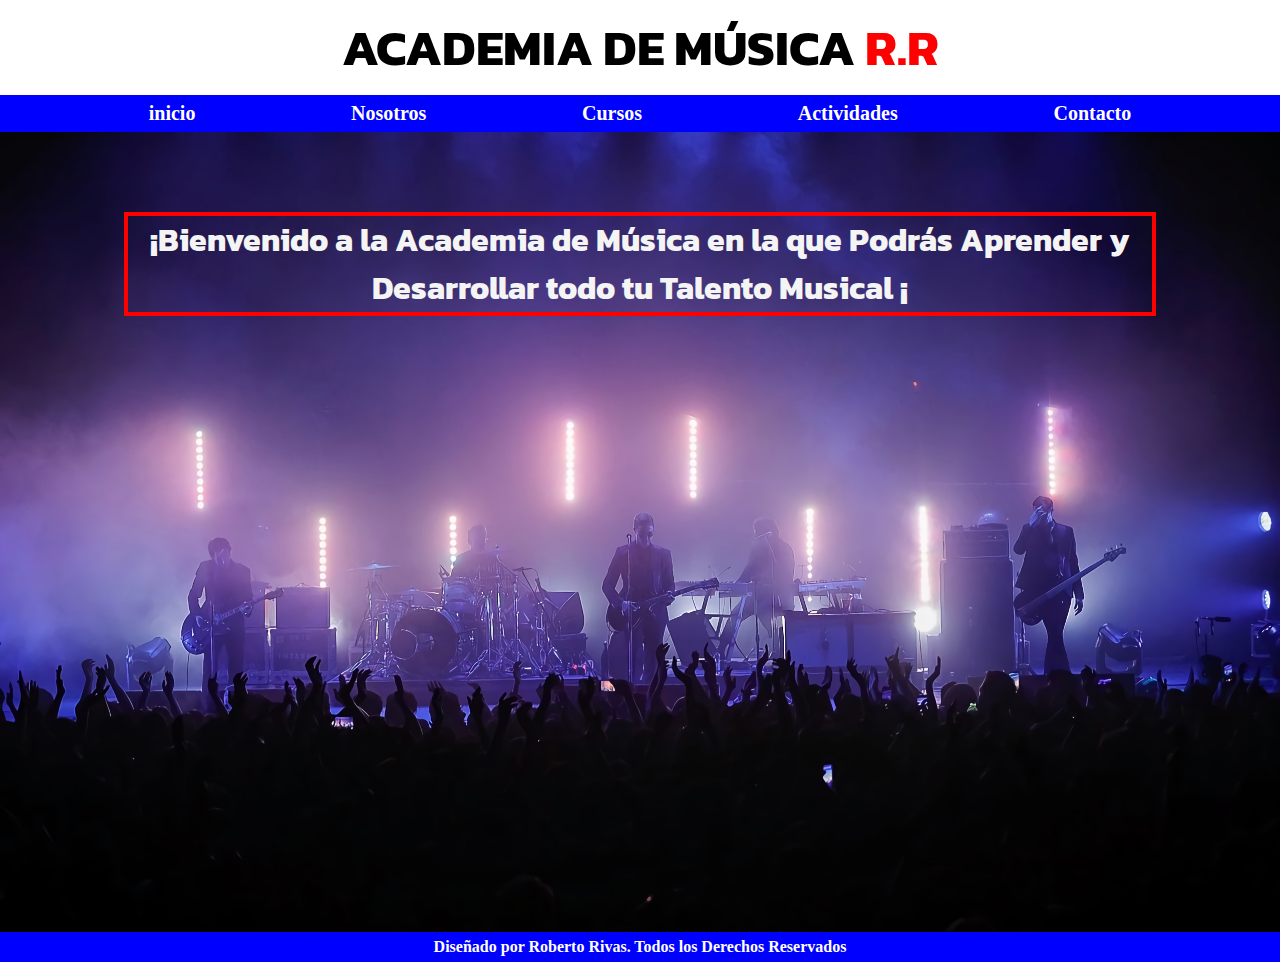
<file: index.html>
<!DOCTYPE html>
<html lang="en">
  <head>
    <meta charset="UTF-8" />
    <meta http-equiv="X-UA-Compatible" content="IE=edge" />
    <meta name="viewport" content="width=device-width, initial-scale=1.0" />
    <link rel="stylesheet" href="css/style.css" />
    <link rel="preconnect" href="https://fonts.googleapis.com" />
    <link rel="preconnect" href="https://fonts.gstatic.com" crossorigin />
    <link
      href="https://fonts.googleapis.com/css2?family=Kanit:wght@400;700&display=swap"
      rel="stylesheet"
    />
    <title>Inicio</title>
  </head>

  <body>
    <header>
      <h1 class="logo">Academia de Música <span class="logo__rr">R.R</span></h1>
      <div class="div-bg">
        <nav class="nave-principal ">
          <a href="index.html">inicio</a>
          <a href="pages/nostros.html">Nosotros</a>
          <a href="pages/cursos.html">Cursos</a>
          <a href="pages/actividades.html">Actividades</a>
          <a href="pages/contacto.html">Contacto</a>
        </nav>
      </div>
    </header>
    <main class="cuerpo">
      <div class="cuerpo__contenedor">
        <h1 class="cuerpo__titulo">
          ¡Bienvenido a la Academia de Música en la que Podrás Aprender y
          Desarrollar todo tu Talento Musical ¡
        </h1>
      </div>
    </main>
    <footer>
      <h4 class="titulo__fut">
        Diseñado por Roberto Rivas. Todos los Derechos Reservados
      </h4>
    </footer>
  </body>
</html>
</file>
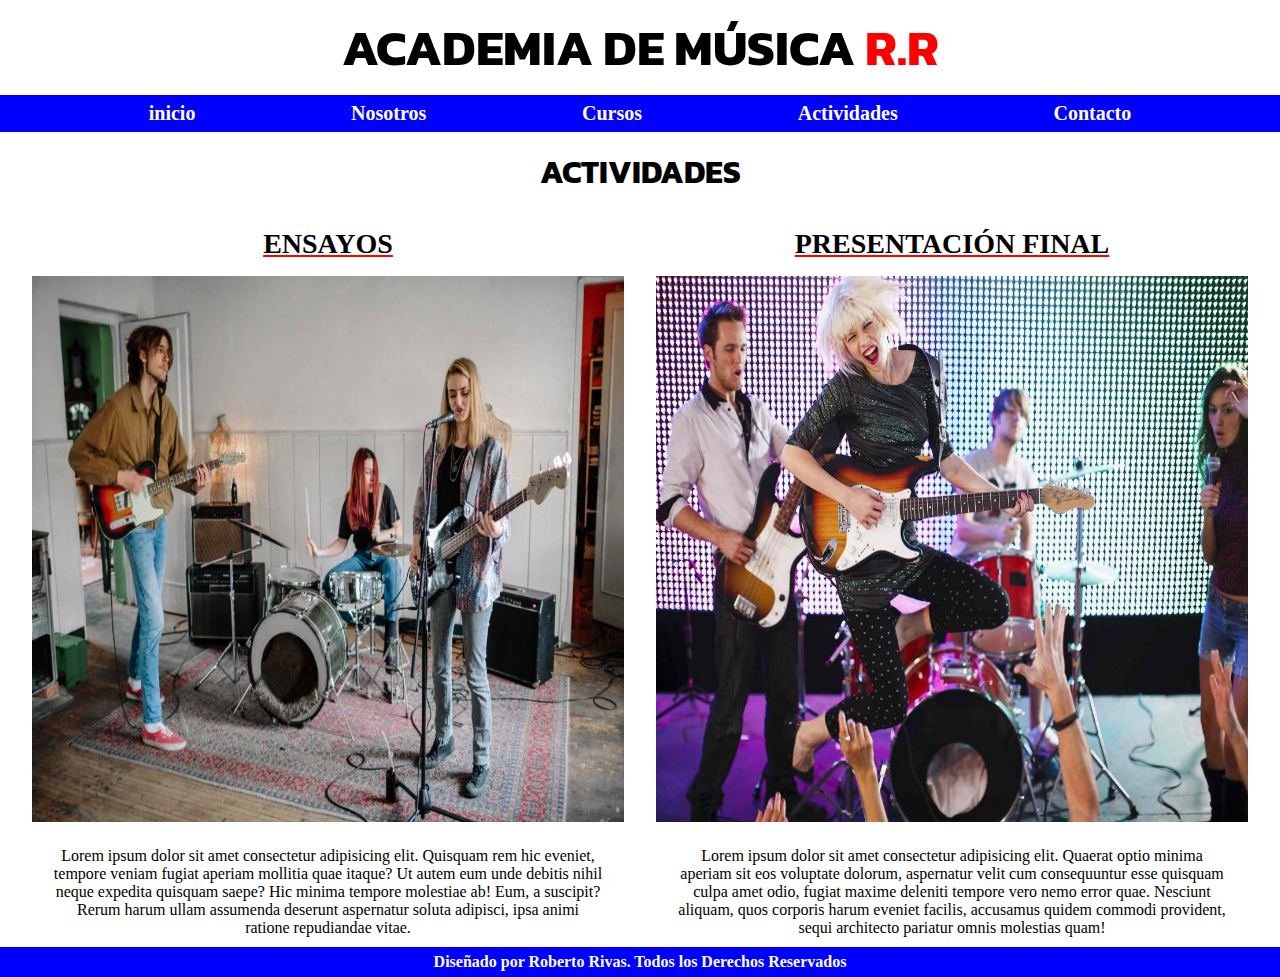
<file: pages/actividades.html>
<!DOCTYPE html>
<html lang="en">
  <head>
    <meta charset="UTF-8" />
    <meta http-equiv="X-UA-Compatible" content="IE=edge" />
    <meta name="viewport" content="width=device-width, initial-scale=1.0" />
    <link rel="stylesheet" href="../css/style.css" />
    <link rel="preconnect" href="https://fonts.googleapis.com" />
    <link rel="preconnect" href="https://fonts.gstatic.com" crossorigin />
    <link
      href="https://fonts.googleapis.com/css2?family=Kanit:wght@400;700&display=swap"
      rel="stylesheet"
    />
    <title>Actividades</title>
  </head>

  <body>
    <header>
      <h1 class="logo">Academia de Música <span class="logo__rr">R.R</span></h1>
      <div class="div-bg">
        <nav class="nave-principal contenedor">
          <a href="../index.html">inicio</a>
          <a href="nostros.html">Nosotros</a>
          <a href="cursos.html">Cursos</a>
          <a href="actividades.html">Actividades</a>
          <a href="contacto.html">Contacto</a>
        </nav>
      </div>
    </header>
    <main>
      <h1 class="titulo">Actividades</h1>
      <div class="actividades">
        <div class="contenido__actividades">
          <h2 class="contendo__actividades--titulo">Ensayos</h2>
          <img
            class="contenido__actividades--imagen"
            src="../img/ensayo.jpeg"
            alt="Imagen_Ensayo"
          />
          <p class="contendo__actividades--texto">
            Lorem ipsum dolor sit amet consectetur adipisicing elit. Quisquam
            rem hic eveniet, tempore veniam fugiat aperiam mollitia quae itaque?
            Ut autem eum unde debitis nihil neque expedita quisquam saepe? Hic
            minima tempore molestiae ab! Eum, a suscipit? Rerum harum ullam
            assumenda deserunt aspernatur soluta adipisci, ipsa animi ratione
            repudiandae vitae.
          </p>
        </div>
        <div class="contenido__actividades">
          <h2 class="contendo__actividades--titulo ">Presentación Final</h2>
          <img
            class="contenido__actividades--imagen"
            src="../img/presentacion en vivo.jpeg"
            alt="Imagen_banda_tocando"
          />
          <p class="contendo__actividades--texto">
            Lorem ipsum dolor sit amet consectetur adipisicing elit. Quaerat
            optio minima aperiam sit eos voluptate dolorum, aspernatur velit cum
            consequuntur esse quisquam culpa amet odio, fugiat maxime deleniti
            tempore vero nemo error quae. Nesciunt aliquam, quos corporis harum
            eveniet facilis, accusamus quidem commodi provident, sequi
            architecto pariatur omnis molestias quam!
          </p>
        </div>
      </div>
    </main>
    <footer class="footer__actividades">
      <h4 class="titulo__fut">
        Diseñado por Roberto Rivas. Todos los Derechos Reservados
      </h4>
    </footer>
  </body>
</html>
</file>
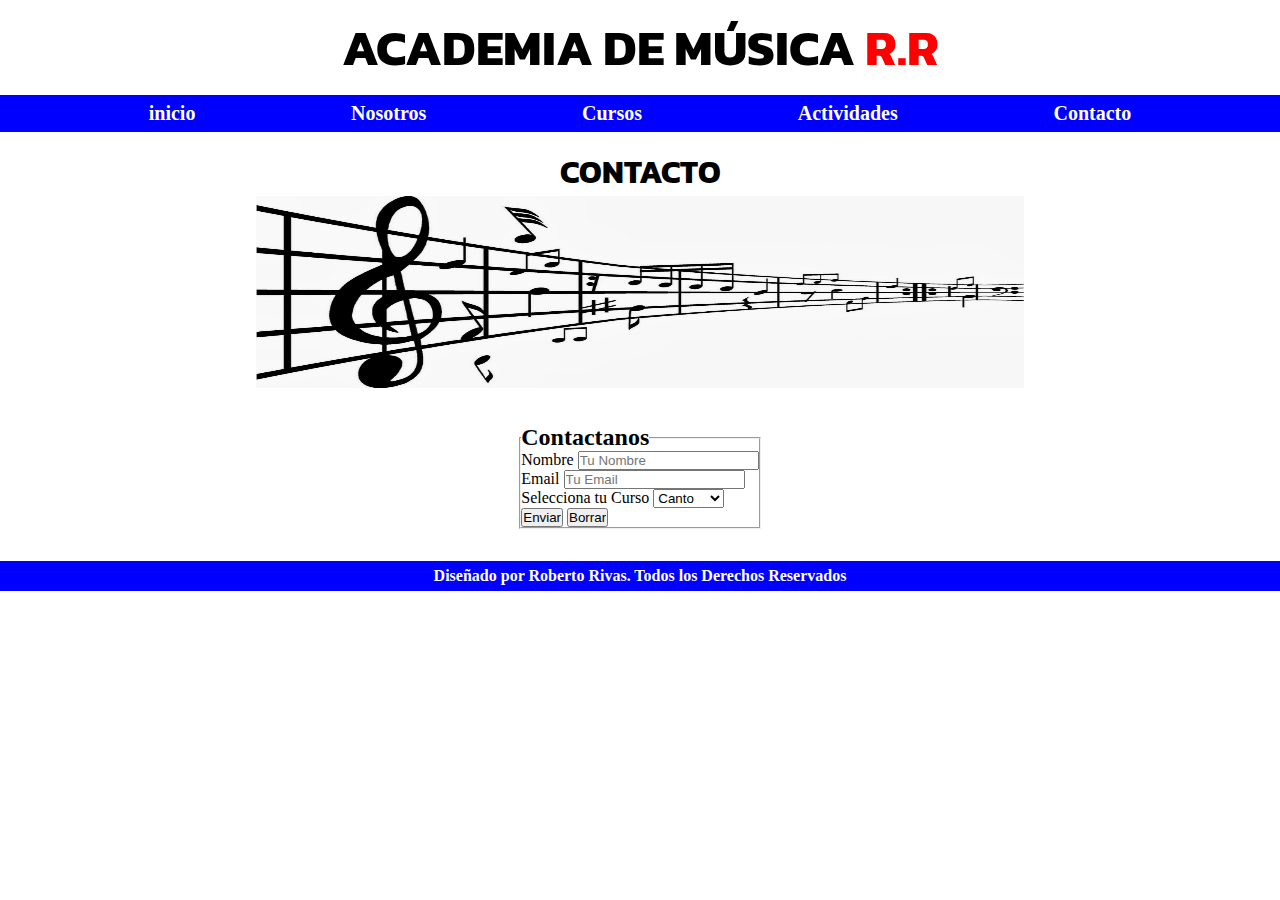
<file: pages/contacto.html>
<!DOCTYPE html>
<html lang="en">
  <head>
    <meta charset="UTF-8" />
    <meta http-equiv="X-UA-Compatible" content="IE=edge" />
    <meta name="viewport" content="width=device-width, initial-scale=1.0" />
    <link rel="stylesheet" href="../css/style.css" />
    <link rel="preconnect" href="https://fonts.googleapis.com" />
    <link rel="preconnect" href="https://fonts.gstatic.com" crossorigin />
    <link
      href="https://fonts.googleapis.com/css2?family=Kanit:wght@400;700&display=swap"
      rel="stylesheet"
    />
    <title>Contacto</title>
  </head>

  <body>
    <header>
      <h1 class="logo">Academia de Música <span class="logo__rr">R.R</span></h1>
      <div class="div-bg">
        <nav class="nave-principal contenedor">
          <a href="../index.html">inicio</a>
          <a href="nostros.html">Nosotros</a>
          <a href="cursos.html">Cursos</a>
          <a href="actividades.html">Actividades</a>
          <a href="contacto.html">Contacto</a>
        </nav>
      </div>
    </header>
    <main>
      <h1 class="titulo">Contacto</h1>
      <img class="contacto__imagen" src="../img/contacto.jpg" alt="Imagen_partitura_Musica">
      <div class="formulario">
        <form action="">
          <fieldset>
            <legend>
              <h2>Contactanos</h2>
            </legend>
            <div>
              <label for="nombre">Nombre</label>
              <input type="text" name="nombre" placeholder="Tu Nombre" />
            </div>
            <div>
              <label for="email">Email</label>
              <input type="email" name="email" placeholder="Tu Email" />
            </div>
            <div>
              <label for="curso">Selecciona tu Curso</label>
              <select name="curso" id="">
                <option value="">Canto</option>
                <option value="">Guitarra</option>
                <option value="">Batería</option>
                <option value="">Bajo</option>
              </select>
            </div>
            <div>
              <input type="submit" value="Enviar" />
              <input type="reset" value="Borrar" />
            </div>
          </fieldset>
        </form>
      </div>
    </main>
    <footer>
      <h4 class="titulo__fut">
        Diseñado por Roberto Rivas. Todos los Derechos Reservados
      </h4>
    </footer>
  </body>
</html>
</file>
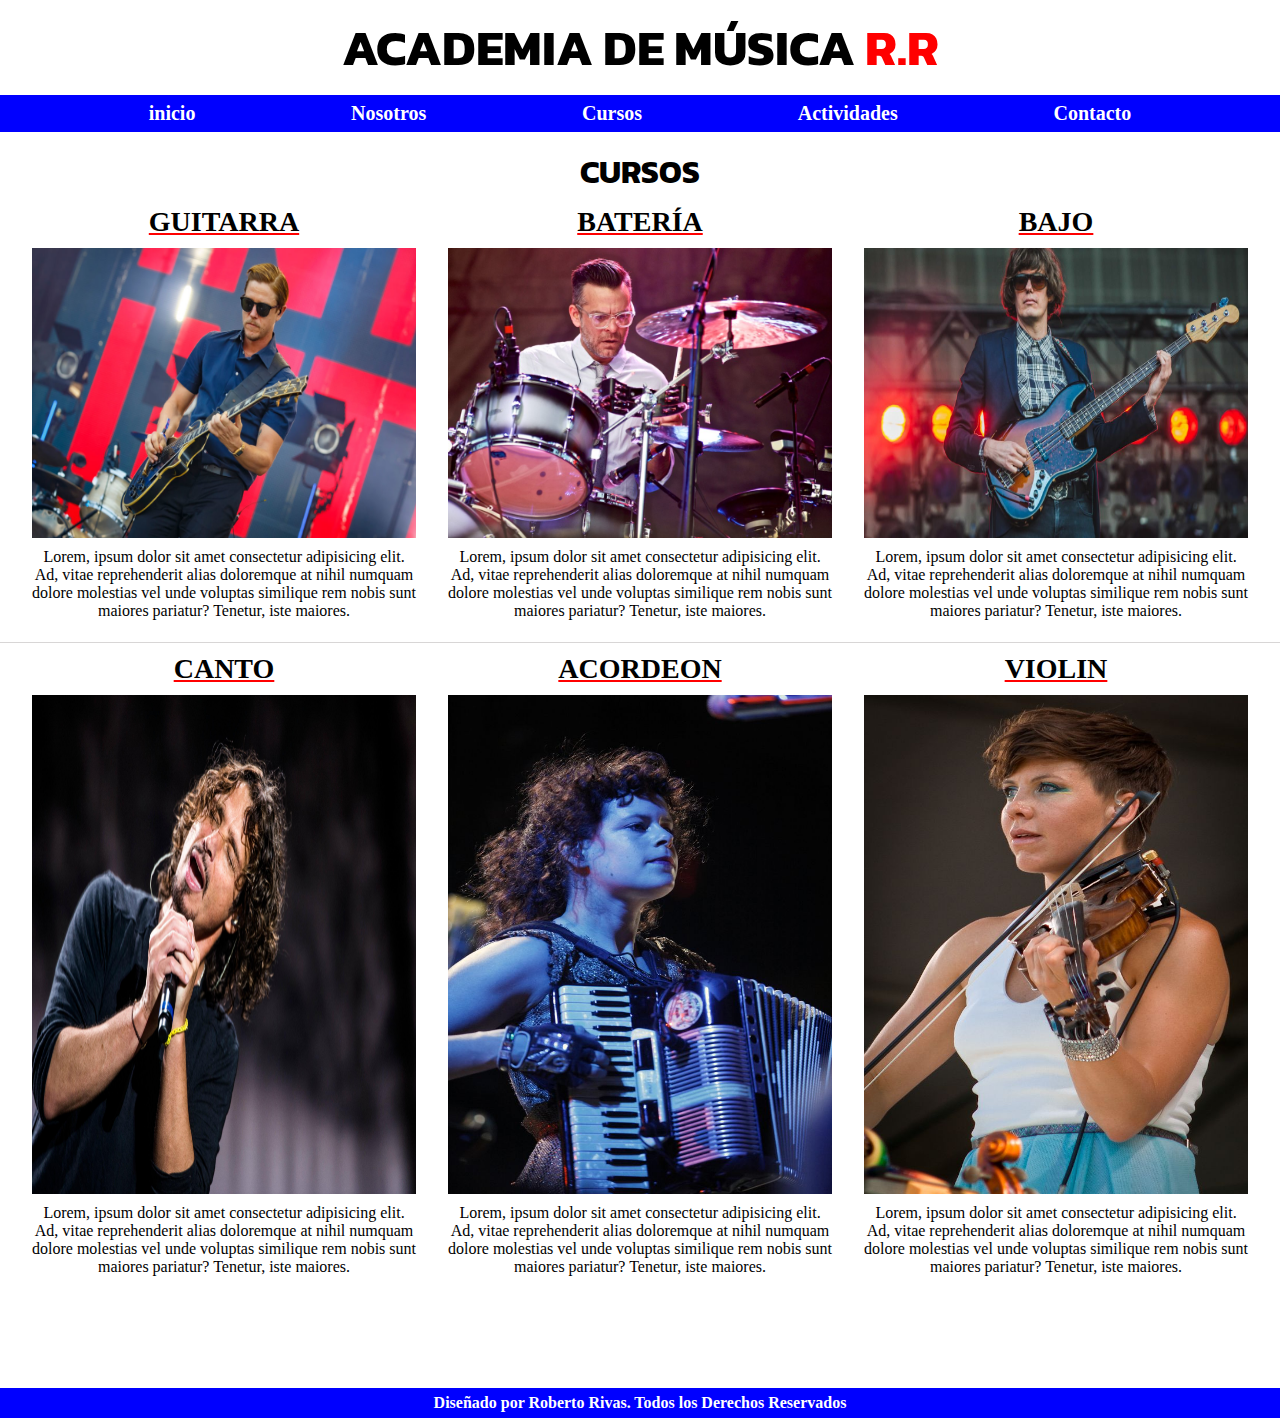
<file: pages/cursos.html>
<!DOCTYPE html>
<html lang="en">
  <head>
    <meta charset="UTF-8" />
    <meta http-equiv="X-UA-Compatible" content="IE=edge" />
    <meta name="viewport" content="width=device-width, initial-scale=1.0" />
    <link rel="stylesheet" href="../css/style.css" />
    <link rel="preconnect" href="https://fonts.googleapis.com" />
    <link rel="preconnect" href="https://fonts.gstatic.com" crossorigin />
    <link
      href="https://fonts.googleapis.com/css2?family=Kanit:wght@400;700&display=swap"
      rel="stylesheet"
    />
    <title>Cursos</title>
  </head>

  <body>
    <header>
      <h1 class="logo">Academia de Música <span class="logo__rr">R.R</span></h1>
      <div class="div-bg">
        <nav class="nave-principal contenedor">
          <a href="../index.html">inicio</a>
          <a href="nostros.html">Nosotros</a>
          <a href="cursos.html">Cursos</a>
          <a href="actividades.html">Actividades</a>
          <a href="contacto.html">Contacto</a>
        </nav>
      </div>
    </header>
    <main>
      <h1 class="titulo">Cursos</h1>

      <div class="cursos">
        <div class="contenido__cursos">
          <div class="contenidpo__curso--posicion">
            <h3 class="contenido__curso--titulo">Guitarra</h3>
            <img
              class="contenido__curso--imagen"
              src="../img/Interpol gui.jpg"
              alt="imagen_guitarrista"
            />
            <p class="contenido__curso--texto">
              Lorem, ipsum dolor sit amet consectetur adipisicing elit. Ad,
              vitae reprehenderit alias doloremque at nihil numquam dolore
              molestias vel unde voluptas similique rem nobis sunt maiores
              pariatur? Tenetur, iste maiores.
            </p>
          </div>
          <div class="contenidpo__curso--posicion">
            <h3 class="contenido__curso--titulo">Batería</h3>
            <img
              class="contenido__curso--imagen"
              src="../img/interpol bat.jpg"
              alt="imagen_bajista"
            />
            <p class="contenido__curso--texto">
              Lorem, ipsum dolor sit amet consectetur adipisicing elit. Ad,
              vitae reprehenderit alias doloremque at nihil numquam dolore
              molestias vel unde voluptas similique rem nobis sunt maiores
              pariatur? Tenetur, iste maiores.
            </p>
          </div>
          <div class="contenidpo__curso--posicion">
            <h3 class="contenido__curso--titulo">Bajo</h3>
            <img
              class="contenido__curso--imagen"
              src="../img/thestrokes bass.jpg"
              alt="imagen_Bajista"
            />
            <p class="contenido__curso--texto">
              Lorem, ipsum dolor sit amet consectetur adipisicing elit. Ad,
              vitae reprehenderit alias doloremque at nihil numquam dolore
              molestias vel unde voluptas similique rem nobis sunt maiores
              pariatur? Tenetur, iste maiores.
            </p>
          </div>
        </div>
      </div>
      <div class="cursos borde">
        <div class="contenido__cursos">
          <div class="contenidpo__curso--posicion">
            <h3 class="contenido__curso--titulo">Canto</h3>
            <img
              class="contenido__curso--imagen"
              src="../img/canto.jpg"
              alt="imagen_Cantante"
            />
            <p class="contenido__curso--texto">
              Lorem, ipsum dolor sit amet consectetur adipisicing elit. Ad,
              vitae reprehenderit alias doloremque at nihil numquam dolore
              molestias vel unde voluptas similique rem nobis sunt maiores
              pariatur? Tenetur, iste maiores.
            </p>
          </div>
          <div class="contenidpo__curso--posicion">
            <h3 class="contenido__curso--titulo">Acordeon</h3>
            <img
              class="contenido__curso--imagen"
              src="../img/acordeon.jpg"
              alt="imagen_Acordeon"
            />
            <p class="contenido__curso--texto">
              Lorem, ipsum dolor sit amet consectetur adipisicing elit. Ad,
              vitae reprehenderit alias doloremque at nihil numquam dolore
              molestias vel unde voluptas similique rem nobis sunt maiores
              pariatur? Tenetur, iste maiores.
            </p>
          </div>
          <div class="contenidpo__curso--posicion">
            <h3 class="contenido__curso--titulo">Violin</h3>
            <img
              class="contenido__curso--imagen"
              src="../img/violin.jpg"
              alt="imagen_Violinista"
            />
            <p class="contenido__curso--texto">
              Lorem, ipsum dolor sit amet consectetur adipisicing elit. Ad,
              vitae reprehenderit alias doloremque at nihil numquam dolore
              molestias vel unde voluptas similique rem nobis sunt maiores
              pariatur? Tenetur, iste maiores.
            </p>
          </div>
        </div>
      </div>
    </main>
    <footer >
      <h4 class="titulo__fut">
        Diseñado por Roberto Rivas. Todos los Derechos Reservados
      </h4>
    </footer>
  </body>
</html>
</file>
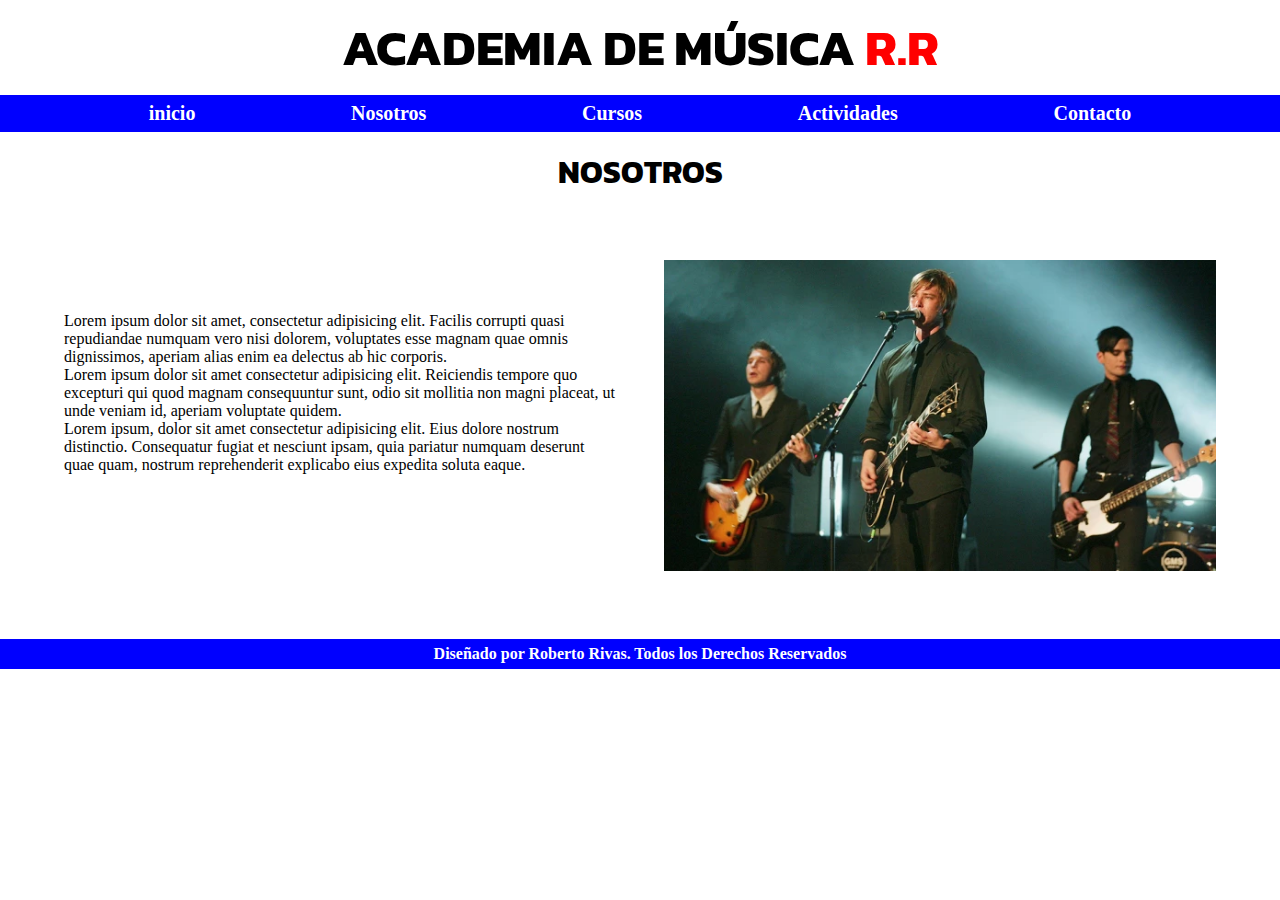
<file: pages/nostros.html>
<!DOCTYPE html>
<html lang="en">

<head>
    <meta charset="UTF-8">
    <meta http-equiv="X-UA-Compatible" content="IE=edge">
    <meta name="viewport" content="width=device-width, initial-scale=1.0">
    <link rel="stylesheet" href="../css/style.css" />
    <link rel="preconnect" href="https://fonts.googleapis.com">
<link rel="preconnect" href="https://fonts.gstatic.com" crossorigin>
<link href="https://fonts.googleapis.com/css2?family=Kanit:wght@400;700&display=swap" rel="stylesheet">
    <title>Nosotros</title>
</head>

<body>
    <header>
        <h1 class="logo">Academia de Música <span class="logo__rr">R.R</span></h1>
        <div class="div-bg">
          <nav class="nave-principal contenedor">
            <a href="../index.html">inicio</a>
            <a href="nostros.html">Nosotros</a>
            <a href="cursos.html">Cursos</a>
            <a href="actividades.html">Actividades</a>
            <a href="contacto.html">Contacto</a>
          </nav>
        </div>
      </header>
    <main>
        <h1 class="titulo">Nosotros</h1>
        <div class="nosotros__contenidos">
            <div class="nosotros__contenidos--texto">
                <p>Lorem ipsum dolor sit amet, consectetur adipisicing elit. Facilis corrupti quasi repudiandae numquam vero nisi dolorem, voluptates esse magnam quae omnis dignissimos, aperiam alias enim ea delectus ab hic corporis. <br>Lorem ipsum dolor sit amet consectetur adipisicing elit. Reiciendis tempore quo excepturi qui quod magnam consequuntur sunt, odio sit mollitia non magni placeat, ut unde veniam id, aperiam voluptate quidem. <br>Lorem ipsum, dolor sit amet consectetur adipisicing elit. Eius dolore nostrum distinctio. Consequatur fugiat et nesciunt ipsam, quia pariatur numquam deserunt quae quam, nostrum reprehenderit explicabo eius expedita soluta eaque.
                </p>

            </div>
            <div class="nosotros__contenidos--imagen">
                <img class="imagen__nosotros" src="../img/interpol nosotros.webp " alt="">

            </div>
            

        </div>
        
    </main>
    <footer>
        <h4 class="titulo__fut">
          Diseñado por Roberto Rivas. Todos los Derechos Reservados
        </h4>
      </footer>

</body>

</html>
</file>
<file: css/style.css>
/*reset*/
*,*:before,*:after {
    box-sizing: inherit;
}

*{
    margin: 0;
    padding: 0;
}

/*se agrega una tipografía distinta a los h1*/
h1{
    font-family: 'Kanit', sans-serif;
}

/* esta parte se trabaja el header ( logo)*/
header{
    position:sticky;
    top: 0; 
    z-index: 2; 
}
.titulo{
    text-align: center;
    margin-top: 1rem;
    text-transform: uppercase;

    
}
.logo{
    text-align: center;
    font-size: 50px;
    background-color: white;
    margin-bottom: 0;
    text-transform: uppercase;
    padding: 10px;
}
.logo__rr{
    color: red;
}


/* en esta parte se trabaja el navegador de la página index*/
.nave-principal {
    display: flex;
    flex-direction: column;
   

}


.div-bg{
    
    background-color: blue;
}
@media (min-width: 768px) {
    .nave-principal {
        flex-direction: row;
    
        justify-content: space-evenly;
        
    }
}

.nave-principal a {
    display: block;
    text-align: center;
    color: white;
    text-decoration: none;
    font-size: 20px;
    font-weight: bold;
    padding: 7px;
}

.nave-principal a:hover {
    background-color: yellow;
    color: black;
}




/*en esta parte se trabaja el main*/
.cuerpo{
    background-image: url(../img/interpol_4.jpg);
    background-repeat: no-repeat;
    background-size: cover;
    height: 25rem;
    width: 100%;
    position: relative;
  
} 
@media (min-width: 768px){
    .cuerpo{
        background-image: url(../img/interpol_4.jpg);
        background-repeat: no-repeat;
        background-size: cover;
        height: 50rem;
        width: 100%;
        position: relative;
      
    } 
    
}

.cuerpo__contenedor{
   display: flex;
   justify-content: center;
   
   
}

.cuerpo__titulo {
    position: absolute;
    top: 10%;
    font-size: 20px;
    text-align: center;
    width: 80%;
    font-size: .8rem;
    color:#f4f4f4;
    font-weight: bold;
    border: 4px solid red;
    transition: 1s;
}
.cuerpo__titulo:hover{
    transform: scale(1.2);
}
@media (min-width: 768px){
   
    
    .cuerpo__titulo{
        font-size: 2rem;
        top: 10%;
    }
    
}
/*en esta parte se trabaja el overflow*/
.overflow{
    width: 300px;
    height: 100px;
    overflow: auto;
    position: absolute;
    bottom: 0;
    right: 0;
   color: white; 
}
/*en esta sección se trabaja en el footer*/

footer{
   
   background-color: blue;
   padding: 6px;
}
.titulo__fut{
    color: white;
    font-size: 16px;
    text-align: center;
}
/*Página de nosotros*/

.nosotros__contenidos{
    margin: 4rem;
    gap: 3rem;
}
.nosotros__contenidos--texto{
    display: flex;
    align-items: center;
    margin-bottom: 3rem;
}
.imagen__nosotros{
    width: 100%;

}

@media (min-width: 768px){
    .nosotros__contenidos{
    
        display: grid;
        grid-template-columns: repeat(2,1fr );
        margin-left: 4rem;
        gap: 3rem;
    }
    
}

/*página cursos*/

.contenido__cursos{
  
    margin: 2rem;
    margin-top: 0;
    gap: 2rem;
    text-align: center;
}
.borde{
    
    border-top: 1px solid rgb(216, 214, 214);
   
}
.contenido__curso--titulo{
    text-decoration: underline red;
    font-size: 28px;
    text-align: center;
    font-weight: bold;
    text-transform: uppercase;
    margin: 10px;
    
}
.contenido__curso--imagen{
   width: 100%;
   height: 70%;
   
}

.contenido__curso--texto{
   
   text-align: center;
   margin-top: 0.4rem;  
}
@media (min-width: 768px){
    .contenido__cursos{
        display: grid;
        grid-template-columns: repeat(3,1fr);
        gap: 2rem;
        
    }
    
}

/*página actividades*/
.actividades{
  margin: 2rem;
  
}

.contenido__actividades--imagen{
    width: 100%;
    height: 90%;
    
}
.contendo__actividades--titulo{
    text-align: center;
    text-decoration: underline red;
    font-size: 28px;
    font-weight: bold;
    text-transform: uppercase;
    margin-bottom: 1rem; 
}
.contendo__actividades--texto{
    text-align: center;
    margin-top: 1rem;
    padding: 5px;
    margin:1rem;
}



@media (min-width: 768px){
    .actividades{
       display: grid;
       grid-template-columns: repeat(2,1fr);
       gap: 2rem;
       margin-bottom: 1rem;
       
    }
    .footer__actividades{margin-top: 7rem;}
    
}
/*página formulario*/

.formulario{
    display: flex; 
    justify-content: center;
    margin-bottom: 2rem;
   
}
.contacto__imagen{
   width: 60%;
   height: 12rem;
   margin-left: 20%;
   margin-bottom: 2rem;
}
</file>
